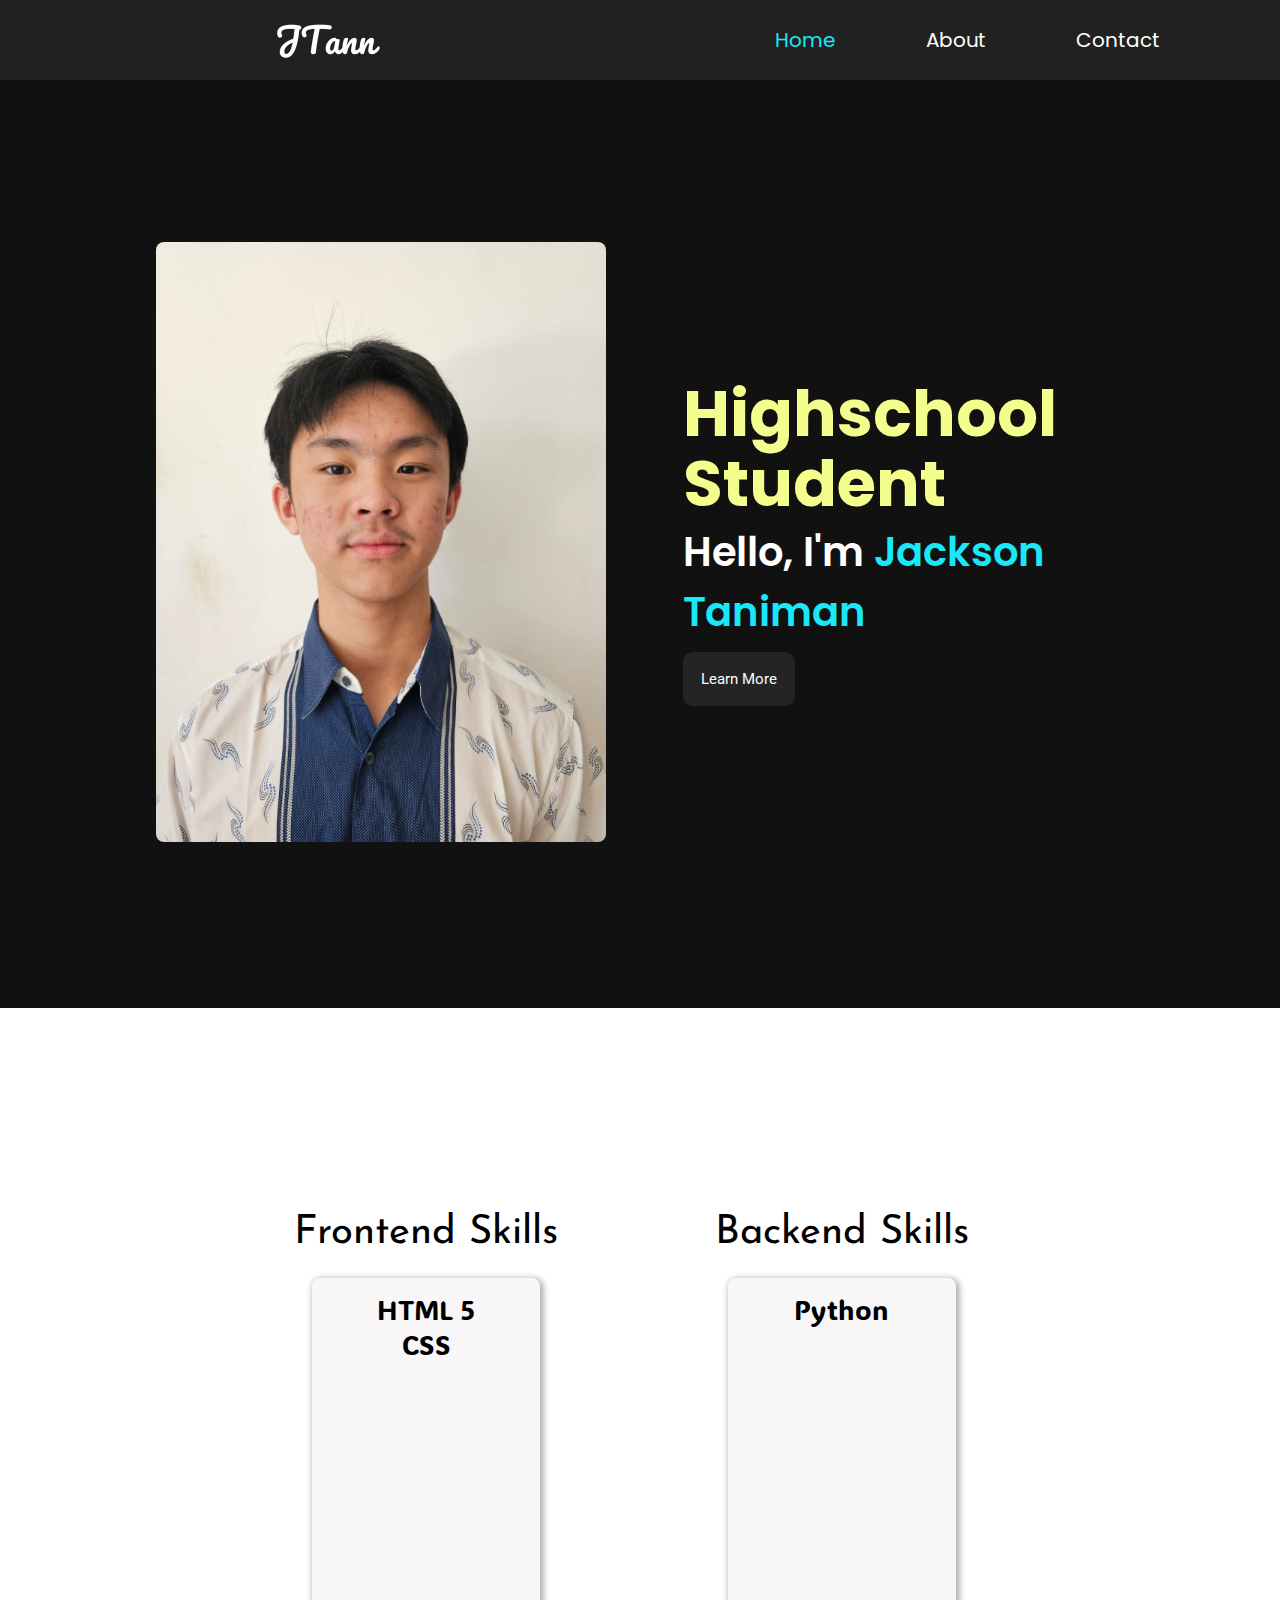
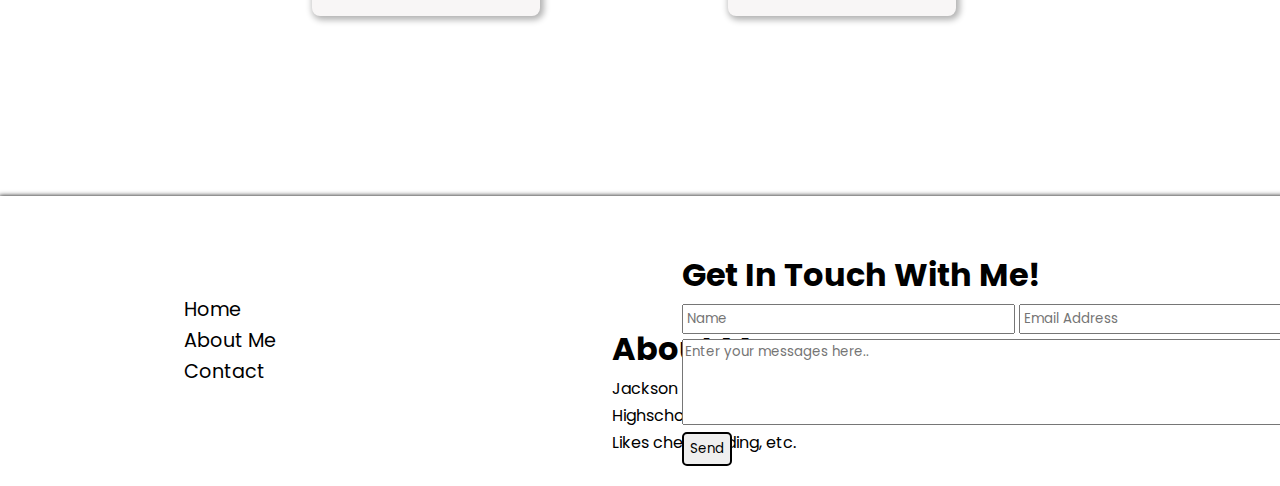
<file: index.html>
<!DOCTYPE html>
<html>
    <head>
        <title>JTann</title>
        <link rel="icon" type="images/jpg" href="/Images/favicon.png">
        <link rel="stylesheet" href="style.css">
        <link rel="preconnect" href="https://fonts.googleapis.com">
        <link rel="preconnect" href="https://fonts.gstatic.com" crossorigin>
        <link href="https://fonts.googleapis.com/css2?family=ADLaM+Display&family=Josefin+Sans:wght@600&family=PT+Serif:wght@400;700&family=Poppins:wght@200;300;400;600;700&family=Roboto:wght@500&family=Work+Sans&display=swap" rel="stylesheet">
    </head>

    <body>
        <header>
            <nav class="navig">
                <img src="/Images/Logo.png" class="logo">
                <ul>
                    <li><a href="index.html" class="active">Home</a></li>
                    <li><a href="about.html">About</a></li>
                    <li><a href="contact.html" id="contact">Contact</a></li>
                </ul>
            </nav>
        </header>

        <main class="me">
            <img src="Images/Ur Face.jpg" height="auto" width="450px" id="face">
            <div class="learn">
                <h1 id="stat">Highschool Student</h1>
                <h2 id="name">Hello, I'm <a>Jackson Taniman</a></h2>
                <a href="about.html">
                    <button>Learn More</button>
                </a>
            </div>
        </main>

        <section>
            <div class="skill">
                <div class="skill-box" id="front">
                    <div class="title">Frontend Skills</div>
                    <ul>
                        <li>HTML 5</li>
                        <li>CSS</li>
                    </ul>
                </div>
                <div class="skill-box" id="back">
                    <div class="title">Backend Skills</div>
                    <ul>
                        <li>Python</li>
                    </ul>
                </div>
            </div>
        </section>

        <aside>
            <div class="foot">
                <ul>
                    <li><a href="index.html" class="active">Home</a></li>
                    <li><a href="about.html">About Me</a></li>
                    <li><a href="contact.html" id="contact">Contact</a></li>
                </ul>
            </div>
        
            <div class="about-container">
                
                <div class="foot-about">
                    <h1>About Me</h1>
                    <p>Jackson Taniman.</p>
                    <p>Highschool Student.</p> 
                    <p>Likes chess, coding, etc.</p>
                </div>
            </div>
        
            <span class="container">
                <span class="contact">
                <form action="https://formsubmit.co/jacksontan627@gmail.com" method="POST">
                    <h1>Get In Touch With Me!</h1>
                    <input type="text" name="name" placeholder="Name" required>
                    <input type="email" name="email" placeholder="Email Address" required>
                    
                    <label for="comments"></label>
                    <textarea id="comments" name="comments" rows="4" cols="60" placeholder="Enter your messages here.."></textarea>
                    
                    <button type="submit">Send</button>
                </form>
            </span>
    </body>
</html>
</file>
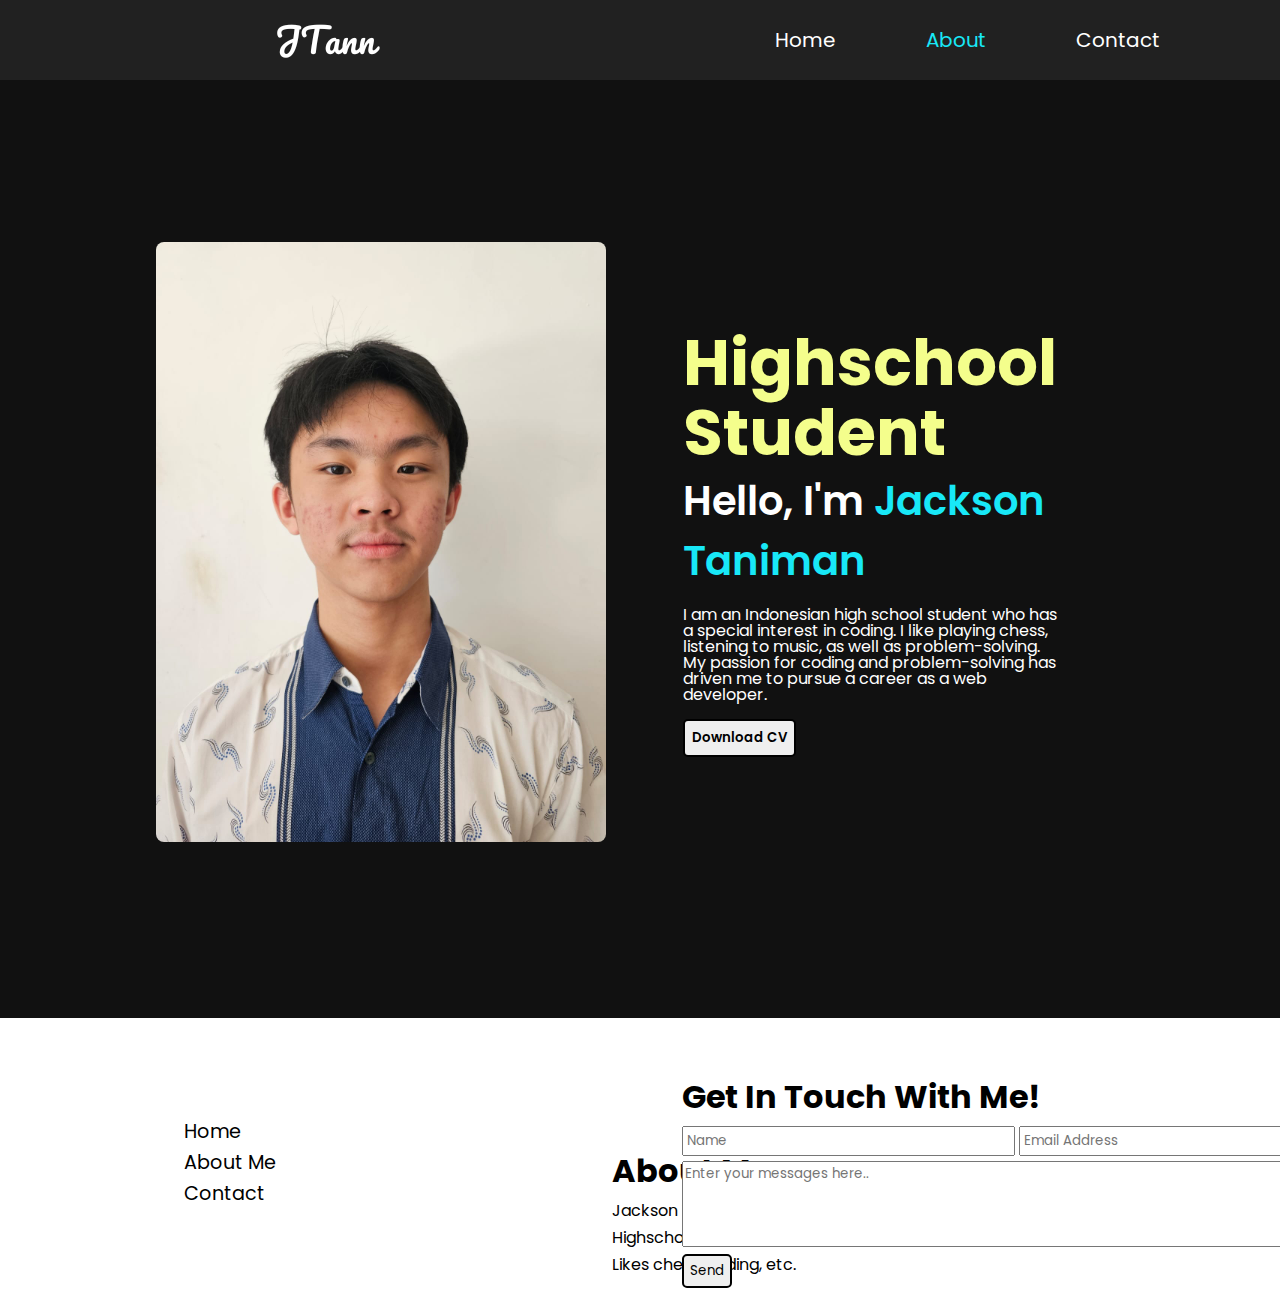
<file: about.html>
<!DOCTYPE html>
<html>
    <head>
        <title>JTann | About</title>
        <link rel="icon" type="images/jpg" href="Images/favicon.png">
        <link rel="stylesheet" href="style2.css">
        <link rel="preconnect" href="https://fonts.googleapis.com">
        <link rel="preconnect" href="https://fonts.gstatic.com" crossorigin>
        <link href="https://fonts.googleapis.com/css2?family=ADLaM+Display&family=Fira+Sans&family=Josefin+Sans:wght@600&family=PT+Serif:wght@400;700&family=Poppins:wght@200;300;400;600;700&family=Roboto:wght@500&family=Work+Sans&display=swap" rel="stylesheet">
    </head>
    <body>
        <header>
            <nav class="navig">
                <img src="Images/Logo.png" class="logo">
                <ul>
                    <li><a href="index.html">Home</a></li>
                    <li><a href="about.html" class="active">About</a></li>
                    <li><a href="contact.html" id="contact">Contact</a></li>
                </ul>
            </nav>
        </header>

        <main class="me">
            <img src="Images/Ur Face.jpg" height="auto" width="450px" id="face">
            <div class="learn">
                <h1 id="stat">Highschool Student</h1>
                <h2 id="name">Hello, I'm <a>Jackson Taniman</a></h2>
                <p>I am an Indonesian high school student who has a special interest in coding. I like playing chess, listening to music, as well as problem-solving. My passion for coding and problem-solving has driven me to pursue a career as a web developer.</p>
                <a href="/Images/CV.pdf" download="CV">
                    <button>Download CV</button>
                </a>
            </div>
        </main>

        <aside>
            <div class="foot">
                <ul>
                    <li><a href="index.html" class="active">Home</a></li>
                    <li><a href="about.html">About Me</a></li>
                    <li><a href="contact.html" id="contact">Contact</a></li>
                </ul>
            </div>
        
            <div class="about-container">
                
                <div class="foot-about">
                    <h1>About Me</h1>
                    <p>Jackson Taniman.</p>
                    <p>Highschool Student.</p> 
                    <p>Likes chess, coding, etc.</p>
                </div>
            </div>
        
            <span class="container">
                <span class="contact">
                <form action="https://formsubmit.co/jacksontan627@gmail.com" method="POST">
                    <h1>Get In Touch With Me!</h1>
                    <input type="text" name="name" placeholder="Name" required>
                    <input type="email" name="email" placeholder="Email Address" required>
                    
                    <label for="comments"></label>
                    <textarea id="comments" name="comments" rows="4" cols="60" placeholder="Enter your messages here.."></textarea>
                    
                    <button type="submit">Send</button>
                </form>
            </span>
    </body>
</html>
</file>
<file: style.css>
body {
    margin: 0px;
    background-color: #111111;
}
header {
    width: 100%;
    position: fixed;
}
.logo {
    position: absolute;
    left: 200px;
    transform: translateY(-85px);
}
.navig ul{
    list-style-type: none;
    background-color: #212121;
    padding: 0px;
    margin: 0px;
    display: flex;
    justify-content: flex-end;
    margin-bottom: 10em;
}
.navig a {
    text-decoration: none;
    color: rgb(255, 255, 255);
    padding-top: 25px;
    padding-bottom: 25px;
    padding-left: 45px;
    padding-right: 45px;
    text-align: center;
    display: block;
    font-family: 'Poppins', sans-serif;
    font-weight: 400;
    font-size: 20px;
}
#contact {
    margin-right: 75px;
}
.navig a:hover {
    color: #cccbcb;
}
.navig a.active {
    color: rgb(24, 232, 247);
}

.me {
    display: flex;
    justify-content: center;
    align-items: center;
    margin-right: 250px;
}
#face {
    margin-top: 15em;
    margin-left: 180px;
    float: left;
    margin-right: 75px;
    border: 2px solid transparent;
    border-radius: 10px;
}
.learn {
    margin-top: 15em;
}
#stat {
    font-family: 'Poppins', sans-serif;
    color: #f4fe8c;
    font-weight: 700;
    font-size: 4em;
    margin: 0px;
    line-height: 70px;
}
#name {
    font-family: 'Poppins', sans-serif;
    font-weight: 600;
    color: #ffffff;
    font-size: 2.5em;
    margin-top: 3px;
    margin-bottom: 0px;
}
#name a {
    color: rgb(24, 232, 247);
}
.learn button {
    background-color: #242424;
    margin-top: 10px;
    padding: 18px;
    border: none;
    border-radius: 10px;
    font-family: 'Roboto', sans-serif;
    font-size: 15px;
    color: azure;
}
.learn button:hover {
    color: #cccbcb;
}
.learn button:active {
    color: #18e8f7;
}

section {
    margin-top: 164px;
    background-color: #ffffff;
    padding: 180px;
}
.title {
    color: #000000;
    font-family: 'Josefin Sans', sans-serif;
    font-size: 2.5em;
    padding: 25px;
    text-align: center;
}
.skill {
    display: flex;
    justify-content: space-evenly;
}
.skill li {
    color: #000000;
    list-style-type: none;
    font-family: 'Roboto', sans-serif;
    font-size: 1.7em;
    font-weight: 500;
    font-family: 'ADLaM Display', cursive;;
}
.skill ul {
    border: 4px solid transparent;
    padding-bottom: 70px;
    padding-right: 20px;
    padding-top: 10px;
    padding-left: 20px;
    justify-content: space-evenly;
    margin: 0 auto;
    height: 250px;
    width: 180px;
    border-radius: 8px;
    text-align: center;
    background-color: #f8f6f6;
    box-shadow: 2px 2px 6px 2px rgba(0,0,0,.3);
}
.skill-box {
    margin-right: 17px;
    transition: 0.4s;
}
.skill-box:hover {
    transform: translateY(-10px);
}

aside {
    height: 30vh;
    background-color: #ffffff;
    color: #000000;
    font-family: 'Poppins', sans-serif;
    font-weight: 400;
    box-shadow: 2px 3px 5px 3px;
    align-items: center;
    padding: 10px;
}

.foot {
    text-align: justify;
    font-size: larger;
    height: 100%;
    justify-content: center;
    align-items: center;
    display: flex;
    justify-content: flex-start;
    margin-left: 7em;
    float: left;
}
.foot ul{
    list-style-type: none;
}
.foot a{
    text-decoration: none;
    color: #000000;
}
.foot li{
    margin-bottom: 2px;
    justify-content: center;
}
.foot a:hover{
    color: #cccbcb;
    transition: 0.25s;
}

.about-container {
    display: flex;
    flex-direction: column;
    text-align: left;
    float: left;
    margin-top: 20px;
}
.foot-about {
    display: flex;
    flex-direction: column;
    margin-left: 17em; 
    text-align: left;
}
.foot-about p {
    line-height: 27px;
    margin: 0;
    align-items: center;
}
.foot-about h1 {
    margin-top: 3.1em;
    padding: 0;
    margin-bottom: 2px;
}

.container {
    display: flex;
    align-items: center;
    justify-content: center;
    margin-bottom: 20px;
    margin-top: 1.5em;
}
.contact {
    display: flex;
    flex-direction: column;
    max-width: 400px;
    justify-content: center;
    align-items: center;
}
.contact h1{
    font-size: 2rem;
    margin-bottom: 5px;
}
.comment textarea {
    width: 100%;
    padding: 10px;
    border-radius: 3px;
    margin-top: 3px;
    font-family: 'Poppins', sans-serif;
}
input[type="text"], input[type="email"]  {
    padding: 3px;
    width: 46%;
    margin-bottom: 5px;
    font-family: 'Poppins', sans-serif;
}
textarea#comments {
    font-family: 'Poppins', sans-serif;
    resize: none;
}
.contact button{
    border: 2px solid;
    border-radius: 5px;
    padding: 5px;
    width: 50px;
    font-family: 'Poppins', sans-serif;
    animation-name: colorchange;
    animation-iteration-count: infinite;
    animation-duration: 3s;
}
.contact button:hover{
    background-color: hsl(0, 0%, 85%);
    animation-play-state: paused;
}

@keyframes colorchange {
    0% {
        border-color: rgba(255, 0, 0, 1); /* Red */
    }
    33% {
        border-color: rgba(0, 0, 255, 1); /* Blue */
    }
    66% {
        border-color: rgba(0, 255, 0, 1); /* Green */
    }
    100% {
        border-color: rgba(255, 0, 0, 1); /* Red */
    }
}
</file>
<file: style2.css>
body {
    margin: 0px;
    background-color: #111111;
}
header {
    width: 100%;
    position: fixed;
}
.logo {
    position: absolute;
    left: 200px;
    transform: translateY(-85px);
}
.navig ul{
    list-style-type: none;
    background-color: #212121;
    padding: 0px;
    margin: 0px;
    display: flex;
    justify-content: flex-end;
    margin-bottom: 10em;
}
.navig a {
    text-decoration: none;
    color: rgb(255, 255, 255);
    padding-top: 25px;
    padding-bottom: 25px;
    padding-left: 45px;
    padding-right: 45px;
    text-align: center;
    display: block;
    font-family: 'Poppins', sans-serif;
    font-weight: 400;
    font-size: 20px;
}
#contact {
    margin-right: 75px;
}
.navig a:hover {
    color: #cccbcb;
}
.navig a.active {
    color: rgb(24, 232, 247);
}

.me {
    display: flex;
    justify-content: center;
    align-items: center;
    margin-right: 250px;
}
#face {
    margin-top: 15em;
    margin-left: 180px;
    float: left;
    margin-right: 75px;
    border: 2px solid transparent;
    border-radius: 10px;
}
.learn {
    margin-top: 15em;
}
.learn p {
    max-width: 30em;
    font-family: 'Poppins', sans-serif;
    color: #ffffff;
    line-height: 1;
}
.learn button {
    border: 2px solid;
    border-radius: 5px;
    padding: 7px;
    font-family: 'Poppins', sans-serif;
    font-weight: 600;
}
.learn button:hover {
    background-color: #dcdcdc;
}

#stat {
    font-family: 'Poppins', sans-serif;
    color: #f4fe8c;
    font-weight: 700;
    font-size: 4em;
    margin: 0px;
    line-height: 70px;
}
#name {
    font-family: 'Poppins', sans-serif;
    font-weight: 600;
    color: #ffffff;
    font-size: 2.5em;
    margin-top: 3px;
    margin-bottom: 0px;
}
#name a {
    color: rgb(24, 232, 247);
}

aside {
    height: 30vh;
    background-color: #ffffff;
    color: #000000;
    font-family: 'Poppins', sans-serif;
    font-weight: 400;
    align-items: center;
    padding: 10px;
    margin-top: 174px;
}

.foot {
    text-align: justify;
    font-size: larger;
    height: 100%;
    justify-content: center;
    align-items: center;
    display: flex;
    justify-content: flex-start;
    margin-left: 7em;
    float: left;
}
.foot ul{
    list-style-type: none;
}
.foot a{
    text-decoration: none;
    color: #000000;
}
.foot li{
    margin-bottom: 2px;
    justify-content: center;
}
.foot a:hover{
    color: #cccbcb;
    transition: 0.25s;
}

.about-container {
    display: flex;
    flex-direction: column;
    text-align: left;
    float: left;
    margin-top: 20px;
}
.foot-about {
    display: flex;
    flex-direction: column;
    margin-left: 17em; 
    text-align: left;
}
.foot-about p {
    line-height: 27px;
    margin: 0;
    align-items: center;
}
.foot-about h1 {
    margin-top: 3.1em;
    padding: 0;
    margin-bottom: 2px;
}

.container {
    display: flex;
    align-items: center;
    justify-content: center;
    margin-bottom: 20px;
    margin-top: 1.5em;
}
.contact {
    display: flex;
    flex-direction: column;
    max-width: 400px;
    justify-content: center;
    align-items: center;
}
.contact h1{
    font-size: 2rem;
    margin-bottom: 5px;
}
.comment textarea {
    width: 100%;
    padding: 10px;
    border-radius: 3px;
    margin-top: 3px;
    font-family: 'Poppins', sans-serif;
}
input[type="text"], input[type="email"]  {
    padding: 3px;
    width: 46%;
    margin-bottom: 5px;
    font-family: 'Poppins', sans-serif;
}
textarea#comments {
    font-family: 'Poppins', sans-serif;
    resize: none;
}
.contact button{
    border: 2px solid;
    border-radius: 5px;
    padding: 5px;
    width: 50px;
    font-family: 'Poppins', sans-serif;
    animation-name: colorchange;
    animation-iteration-count: infinite;
    animation-duration: 3s;
}
.contact button:hover{
    background-color: hsl(0, 0%, 85%);
    animation-play-state: paused;
}

@keyframes colorchange {
    0% {
        border-color: rgba(255, 0, 0, 1); /* Red */
    }
    33% {
        border-color: rgba(0, 0, 255, 1); /* Blue */
    }
    66% {
        border-color: rgba(0, 255, 0, 1); /* Green */
    }
    100% {
        border-color: rgba(255, 0, 0, 1); /* Red */
    }
}
</file>
